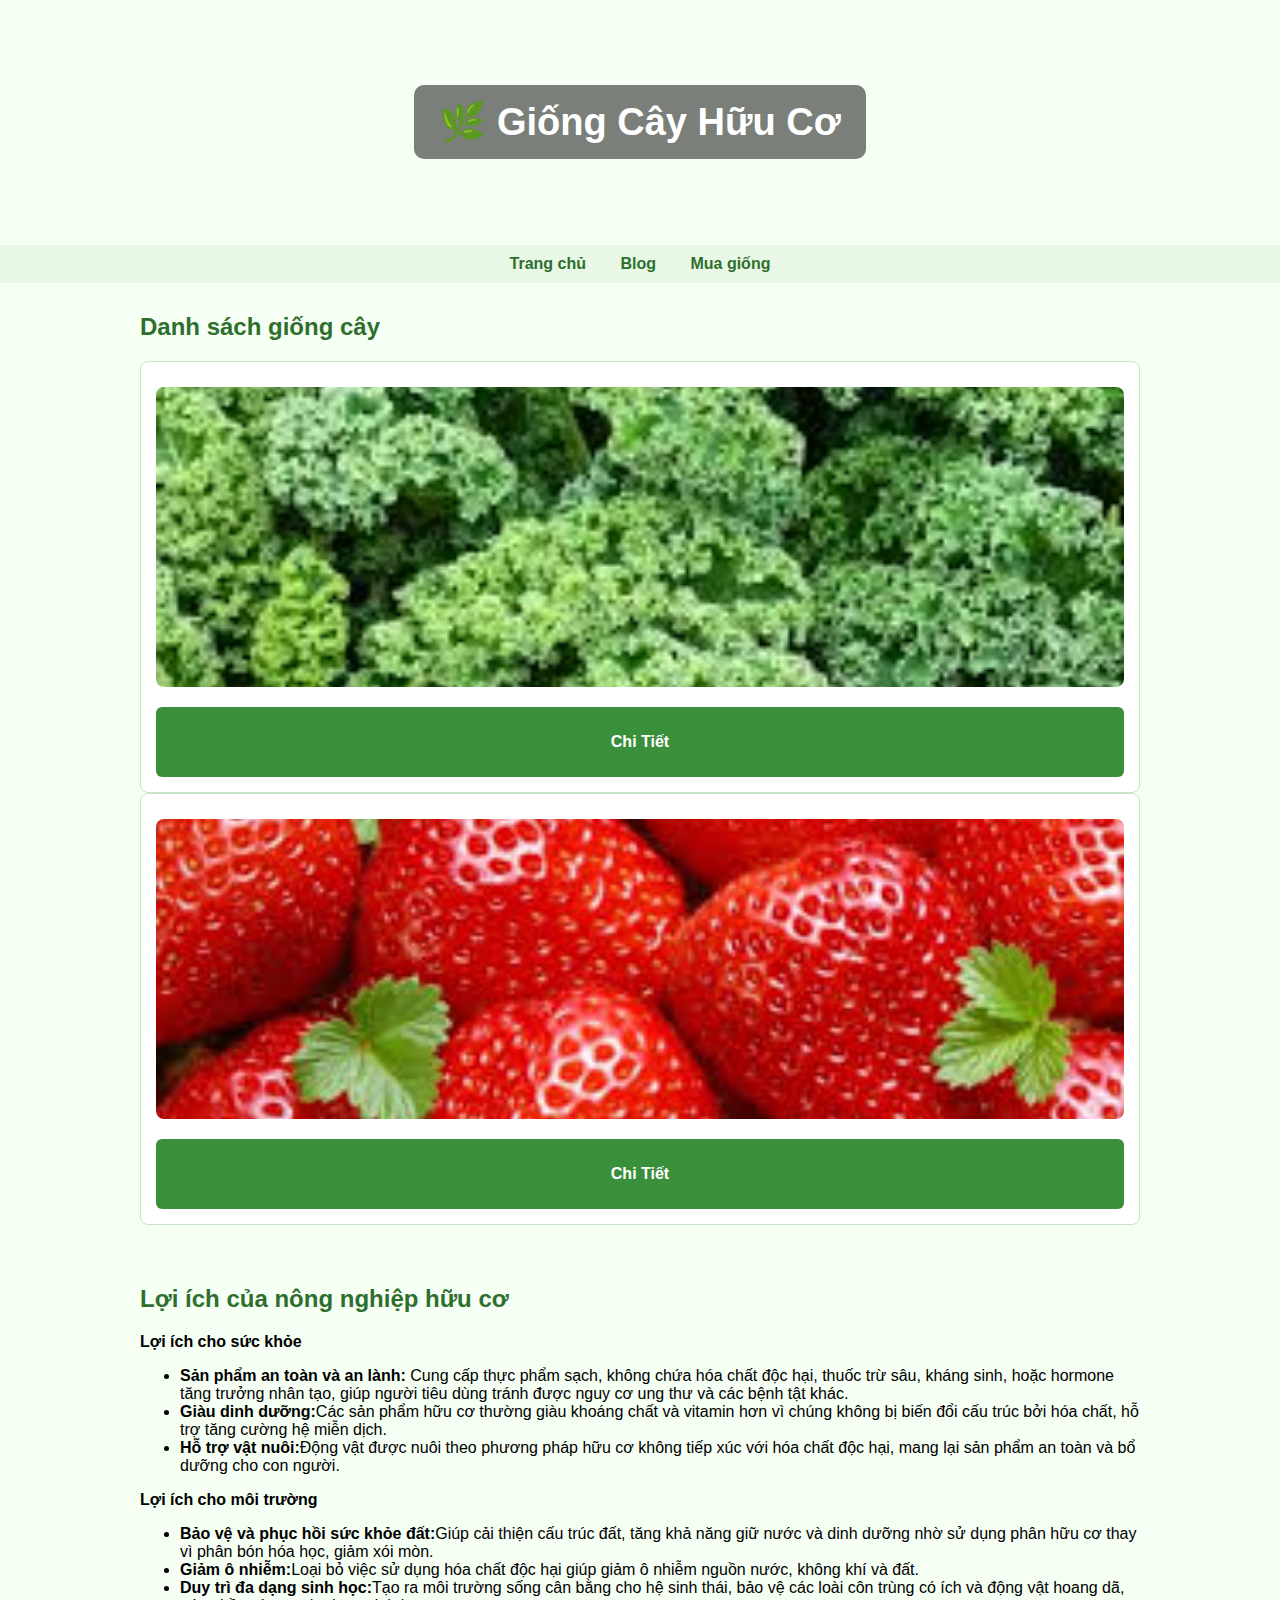
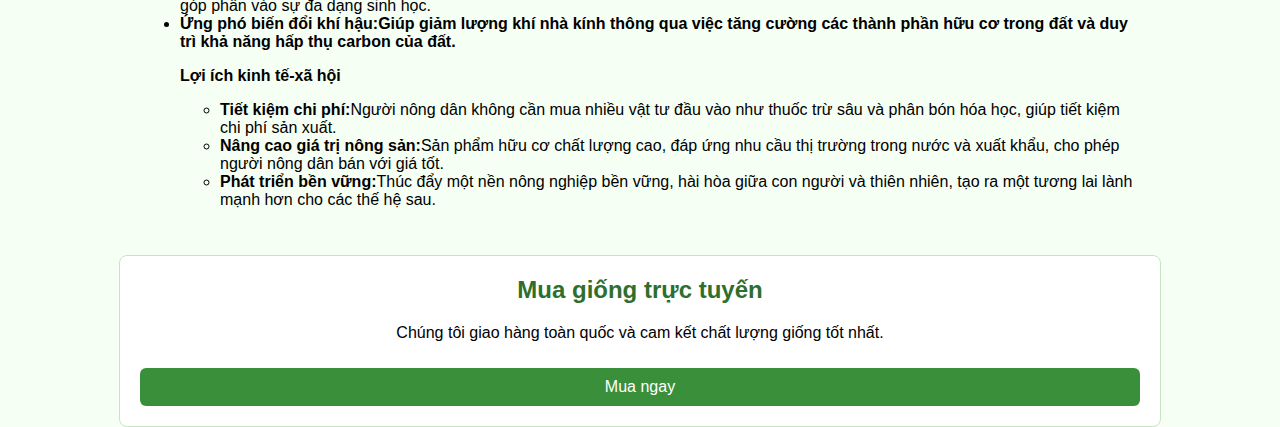
<file: index.html>
<!DOCTYPE html>
<html lang="vi">
<head>
    <meta charset="UTF-8">
    <title>Trang Chủ - Giống Cây Hữu Cơ</title>
    <style>
    </style>
    <link rel="stylesheet" href="./style.css">
</head>
<body>

<header>
    <h1>🌿 Giống Cây Hữu Cơ</h1>
</header>

<nav>
    <a href="index.html">Trang chủ</a>
    <a href="blog.html">Blog</a>
    <a href="muatructuyen.html">Mua giống</a>
</nav>

<section>
    <h2>Danh sách giống cây</h2>
    <div class="item-box">
            <a href="./chitiet.html">
            <img src="./caikalehuuco.jpg" class="product-img">
            <button><p><a href="chitiet.html">Chi Tiết</a></p></button>
            </a>
        </div>

        <div class="item-box">
            <a href="chitietdautayngot.html">
            <img src="./dautayngot.jpg" class="product-img">
            <button><p><a href="chitietdautayngot.html">Chi Tiết</a></p></button>
            </a>
        </div>

        
    </div>
</section>

<section>
    <h2>Lợi ích của nông nghiệp hữu cơ</h2>
    <p><strong>Lợi ích cho sức khỏe</strong></p>
    <ul>
        <li><strong>Sản phẩm an toàn và an lành:</strong> Cung cấp thực phẩm sạch, không chứa hóa chất độc hại, thuốc trừ sâu, kháng sinh, hoặc hormone tăng trưởng nhân tạo, giúp người tiêu dùng tránh được nguy cơ ung thư và các bệnh tật khác. </li>
        <li><strong>Giàu dinh dưỡng:</strong>Các sản phẩm hữu cơ thường giàu khoáng chất và vitamin hơn vì chúng không bị biến đổi cấu trúc bởi hóa chất, hỗ trợ tăng cường hệ miễn dịch. </li>
        <li><strong>Hỗ trợ vật nuôi:</strong>Động vật được nuôi theo phương pháp hữu cơ không tiếp xúc với hóa chất độc hại, mang lại sản phẩm an toàn và bổ dưỡng cho con người. </li>
    </ul>
    <p><strong>Lợi ích cho môi trường</strong></p>
    <ul>
        <li><strong>Bảo vệ và phục hồi sức khỏe đất:</strong>Giúp cải thiện cấu trúc đất, tăng khả năng giữ nước và dinh dưỡng nhờ sử dụng phân hữu cơ thay vì phân bón hóa học, giảm xói mòn. </li>
        <li><strong>Giảm ô nhiễm:</strong>Loại bỏ việc sử dụng hóa chất độc hại giúp giảm ô nhiễm nguồn nước, không khí và đất. </li>
        <li><strong>Duy trì đa dạng sinh học:</strong>Tạo ra môi trường sống cân bằng cho hệ sinh thái, bảo vệ các loài côn trùng có ích và động vật hoang dã, góp phần vào sự đa dạng sinh học. </li>
        <li><strong>Ứng phó biến đổi khí hậu:Giúp giảm lượng khí nhà kính thông qua việc tăng cường các thành phần hữu cơ trong đất và duy trì khả năng hấp thụ carbon của đất. </strong></li>
        <p><strong>Lợi ích kinh tế-xã hội</strong></p>
        <ul>
            <li><strong>Tiết kiệm chi phí:</strong>Người nông dân không cần mua nhiều vật tư đầu vào như thuốc trừ sâu và phân bón hóa học, giúp tiết kiệm chi phí sản xuất. </li>
            <li><strong>Nâng cao giá trị nông sản:</strong>Sản phẩm hữu cơ chất lượng cao, đáp ứng nhu cầu thị trường trong nước và xuất khẩu, cho phép người nông dân bán với giá tốt. </li>
            <li><strong>Phát triển bền vững:</strong>Thúc đẩy một nền nông nghiệp bền vững, hài hòa giữa con người và thiên nhiên, tạo ra một tương lai lành mạnh hơn cho các thế hệ sau. </li>
        </ul>
    </ul>
</section>

<section class="buy-box">
    <h2>Mua giống trực tuyến</h2>
    <p>Chúng tôi giao hàng toàn quốc và cam kết chất lượng giống tốt nhất.</p>
    <a href="muatructuyen.html"><button>Mua ngay</button></a>
</section>

</body>
</html>
</file>
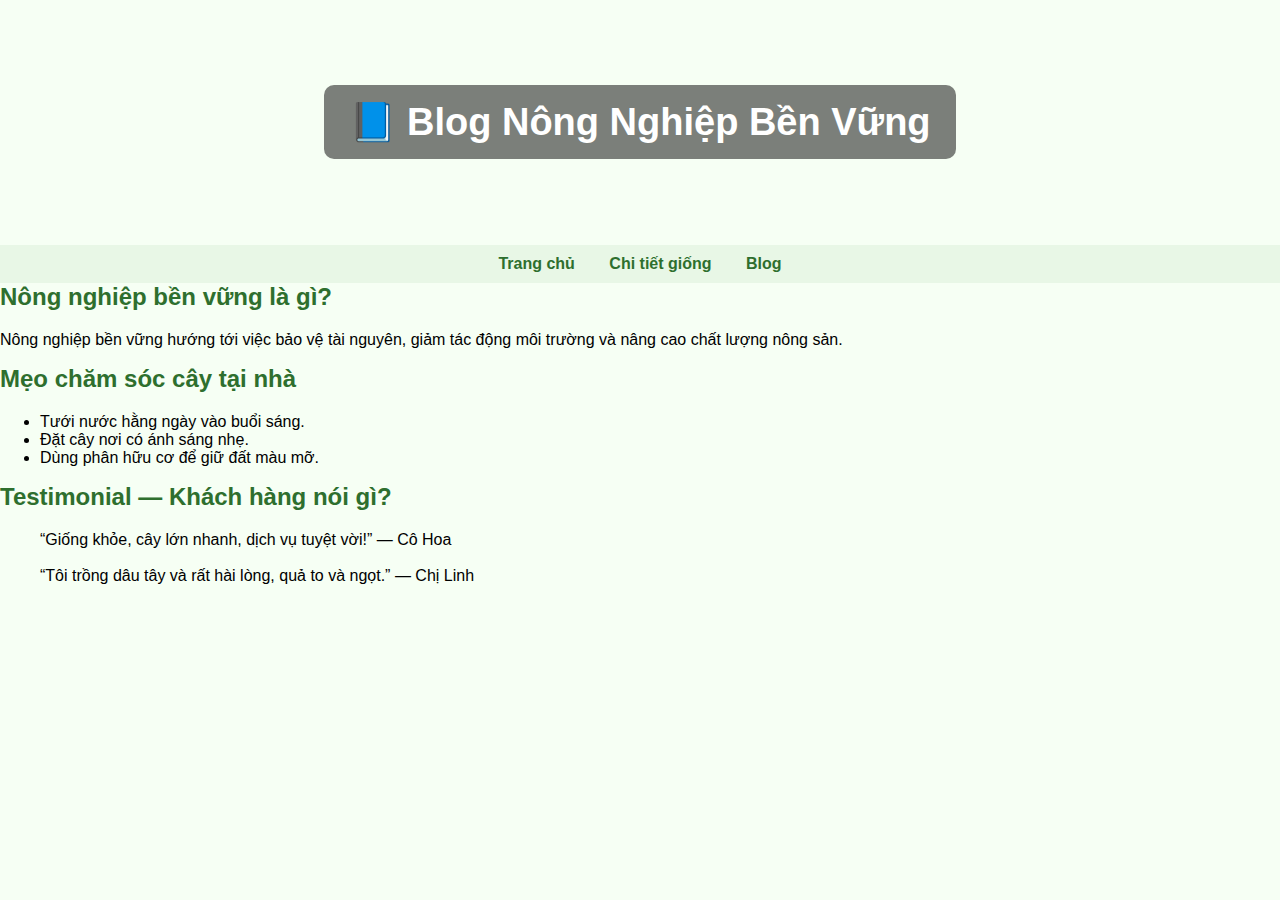
<file: blog.html>
<!DOCTYPE html>
<html lang="vi">
<head>
    <meta charset="UTF-8">
    <title>Blog Nông Nghiệp</title>
    <style>
    </style>
    <link rel="stylesheet" href="./style.css">
</head>
<body>

<header>
    <h1>📘 Blog Nông Nghiệp Bền Vững</h1>
</header>

<nav>
    <a href="index.html">Trang chủ</a>
    <a href="chitiet.html">Chi tiết giống</a>
    <a href="blog.html">Blog</a>
</nav>

<div class="container">

    <article>
        <h2>Nông nghiệp bền vững là gì?</h2>
        <p>Nông nghiệp bền vững hướng tới việc bảo vệ tài nguyên, giảm tác động môi trường và nâng cao chất lượng nông sản.</p>
    </article>

    <article>
        <h2>Mẹo chăm sóc cây tại nhà</h2>
        <ul>
            <li>Tưới nước hằng ngày vào buổi sáng.</li>
            <li>Đặt cây nơi có ánh sáng nhẹ.</li>
            <li>Dùng phân hữu cơ để giữ đất màu mỡ.</li>
        </ul>
    </article>

    <article>
        <h2>Testimonial — Khách hàng nói gì?</h2>
        <blockquote>
            “Giống khỏe, cây lớn nhanh, dịch vụ tuyệt vời!” — Cô Hoa<br><br>
            “Tôi trồng dâu tây và rất hài lòng, quả to và ngọt.” — Chị Linh
        </blockquote>
    </article>

</div>

</body>
</html>
</file>
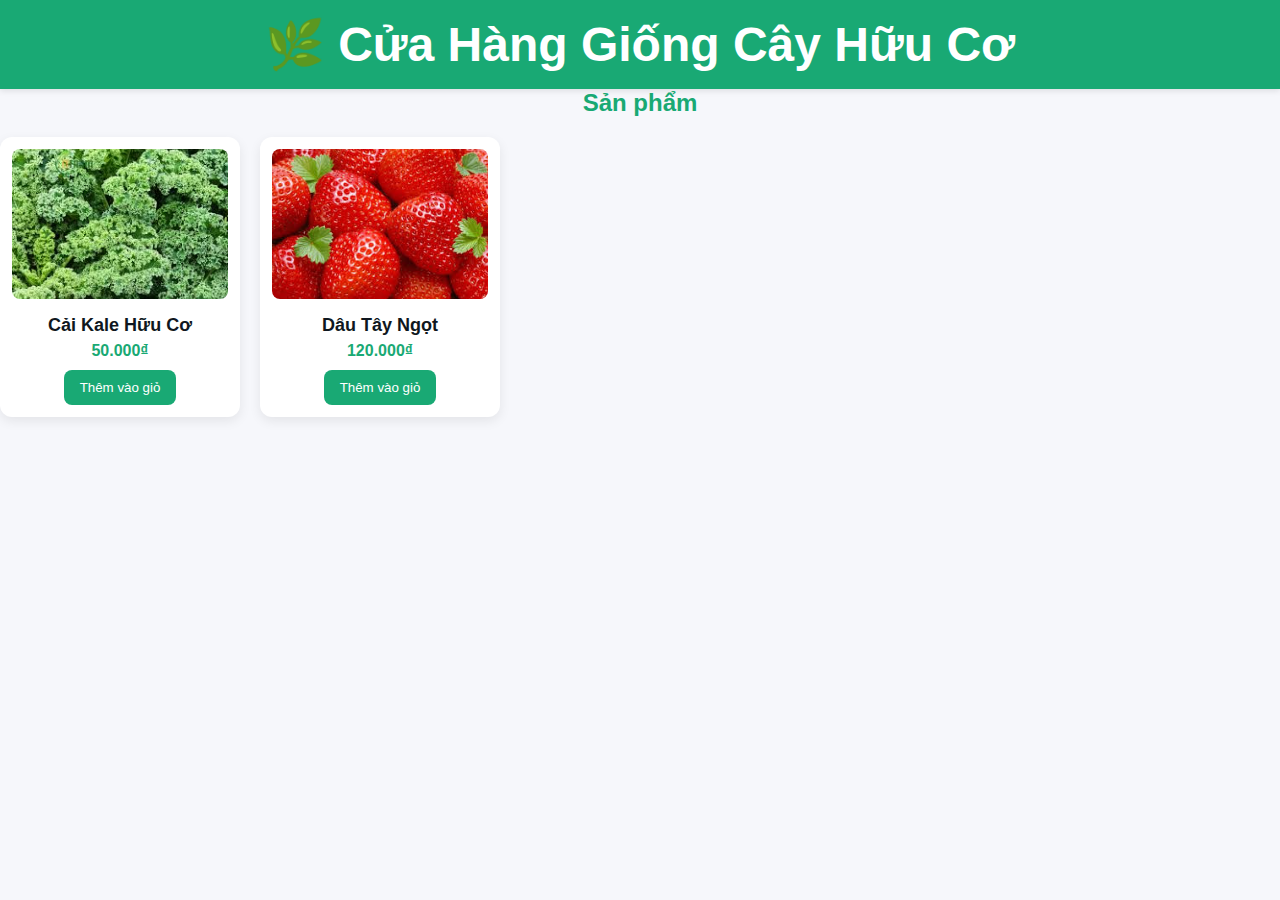
<file: muatructuyen.html>
<!DOCTYPE html>
<html lang="vi">
<head>
<meta charset="UTF-8">
<meta name="viewport" content="width=device-width, initial-scale=1">
<title>Mua trực tuyến - Giống Cây Hữu Cơ</title>
<style></style>
<link rel="stylesheet" href="./mele.css">
</head>
<body>

<header>
  <a href="index.html"><h1>🌿 Cửa Hàng Giống Cây Hữu Cơ</h1></a>
</header>

<h2>Sản phẩm</h2>
<div class="grid" id="productGrid"></div>

<script>
const products=[
  {id:1,title:'Cải Kale Hữu Cơ',price:50000,img:'./caikalehuuco.jpg'},
  {id:2,title:'Dâu Tây Ngọt',price:120000,img:'./dautayngot.jpg'}
];

let cart=[];

function formatVND(n){return new Intl.NumberFormat('vi-VN').format(n)+'₫';}

function renderProducts(){
  const grid=document.getElementById('productGrid');
  grid.innerHTML='';
  products.forEach(p=>{
    const div=document.createElement('div'); div.className='card';
    div.innerHTML=`
      <img src="${p.img}" alt="${p.title}">
      <h3>${p.title}</h3>
      <div class="price">${formatVND(p.price)}</div>
      <a href="thanhtoan.html">  <button class="btn" onclick="addToCart(${p.id})">Thêm vào giỏ</button></a>
    `;
    grid.appendChild(div);
  });
}

function addToCart(id){
  const exist=cart.find(c=>c.id===id);
  if(exist) exist.qty++;
  else cart.push({id,qty:1});
  localStorage.setItem('cart',JSON.stringify(cart));
  window.location.href='checkout.html';
}

renderProducts();
</script>

</body>
</html>
</file>
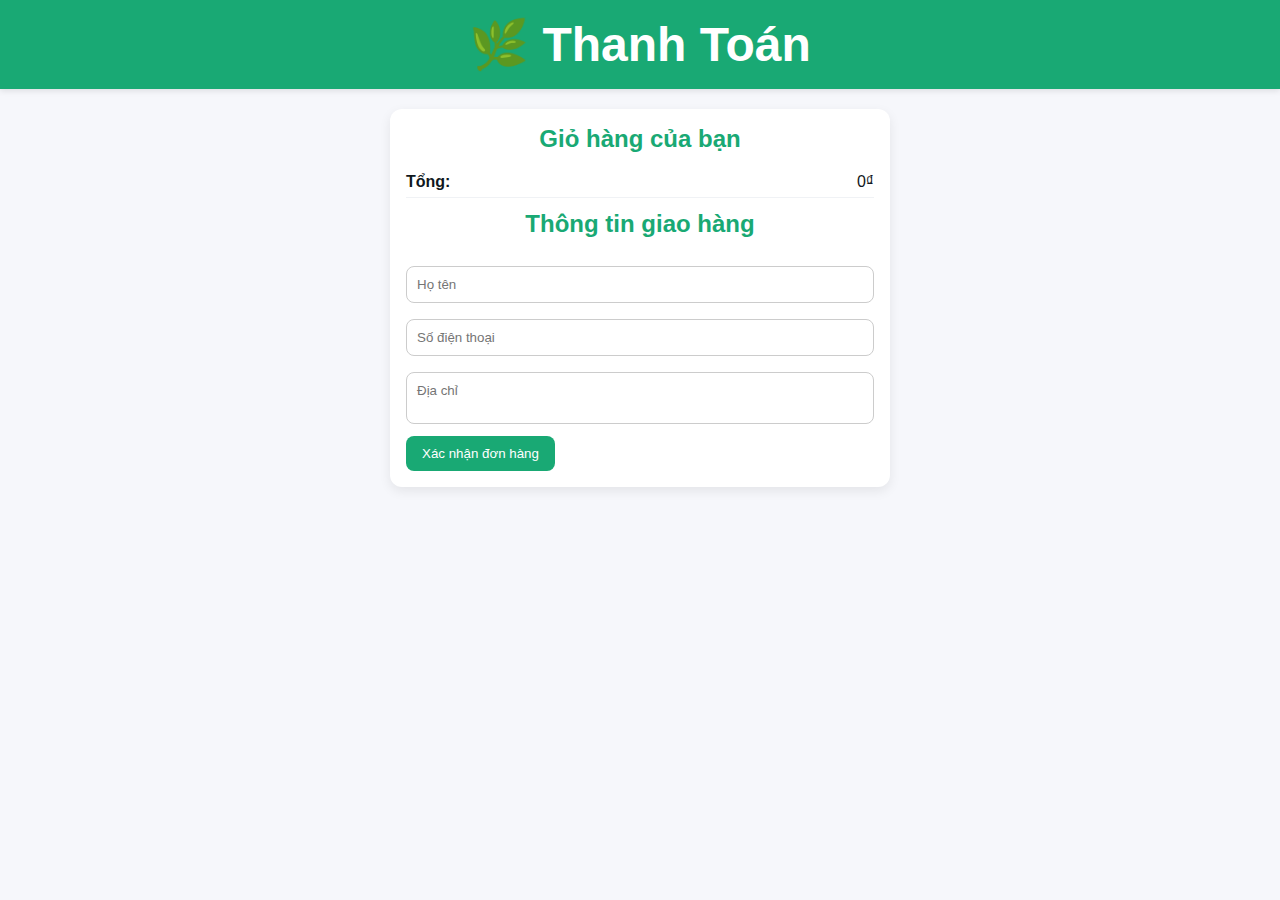
<file: thanhtoan.html>
<!DOCTYPE html>
<html lang="vi">
<head>
<meta charset="UTF-8">
<meta name="viewport" content="width=device-width, initial-scale=1">
<title>Thanh toán - Giống Cây Hữu Cơ</title>
<style>
</style>
<link rel="stylesheet" href="./mele.css">
</head>
<body>

<header>
  <h1>🌿 Thanh Toán</h1>
</header>

<div class="container">
  <h2>Giỏ hàng của bạn</h2>
  <div id="cartList"></div>
  <div class="cart-item"><strong>Tổng:</strong> <span id="cartTotal">0₫</span></div>

  <h2>Thông tin giao hàng</h2>
  <input id="name" placeholder="Họ tên">
  <input id="phone" placeholder="Số điện thoại">
  <textarea id="address" placeholder="Địa chỉ"></textarea>
  <button class="btn" onclick="confirmOrder()">Xác nhận đơn hàng</button>
</div>

<script>
const products=[
  {id:1,title:'Cải Kale Hữu Cơ',price:50000},
  {id:2,title:'Dâu Tây Ngọt',price:120000}
];
let cart=JSON.parse(localStorage.getItem('cart')||'[]');

function formatVND(n){return new Intl.NumberFormat('vi-VN').format(n)+'₫';}

function renderCart(){
  const cartList=document.getElementById('cartList');
  cartList.innerHTML='';
  let total=0;
  cart.forEach(item=>{
    const p=products.find(x=>x.id===item.id);
    total+=p.price*item.qty;
    const div=document.createElement('div'); div.className='cart-item';
    div.textContent=`${p.title} x${item.qty} - ${formatVND(p.price*item.qty)}`;
    cartList.appendChild(div);
  });
  document.getElementById('cartTotal').textContent=formatVND(total);
}

function confirmOrder(){
  const name=document.getElementById('name').value.trim();
  const phone=document.getElementById('phone').value.trim();
  const address=document.getElementById('address').value.trim();
  if(!name||!phone||!address){alert('Vui lòng điền đầy đủ thông tin');return;}
  alert('Đơn hàng của bạn đã được gửi (mẫu). Cảm ơn!');
  cart=[]; localStorage.setItem('cart',JSON.stringify(cart));
  window.location.href='index.html';
}

renderCart();
</script>

</body>
</html>
</file>
<file: style.css>
body {
    font-family: "Segoe UI", sans-serif;
    margin: 0;
    background: #f6fff4;
}

header {
    background: url('https://images.unsplash.com/photo-1501004318641-b39e6451bec6?auto=format&fit=crop&w=1600&q=60') center/cover;
    color: white;
    padding: 60px 20px;
    text-align: center;
}

header h1 {
    background: rgba(0,0,0,0.5);
    display: inline-block;
    padding: 15px 25px;
    border-radius: 10px;
    font-size: 38px;
}

nav {
    background: #e8f7e6;
    padding: 10px;
    text-align: center;
}

nav a {
    margin: 0 15px;
    color: #2e6f2e;
    text-decoration: none;
    font-weight: bold;
    transition: 0.25s;
}

nav a:hover {
    color: #3a8f3a;
}

section {
    padding: 30px;
    max-width: 1000px;
    margin: auto;
}

h2 {
    color: #2e6f2e;
    margin-top: 0;
}
.item-box {
    background: white;
    border: 1px solid #c7e5c5;
    border-radius: 8px;
    padding: 15px;
    text-align: center;
    transition: 0.3s;
}

.item-box:hover {
    transform: translateY(-5px);
    box-shadow: 0 4px 10px rgba(0,0,0,0.1);
}

.product-img {
    width: 100%;
    border-radius: 8px;
    margin: 10px 0;
    height: 300px;
    display: block;
     object-fit: cover;
}

button {
    background: #3a8f3a;
    color: white;
    padding: 10px 20px;
    border: none;
    border-radius: 6px;
    cursor: pointer;
    margin-top: 10px;
    width: 100%;
    font-size: 16px;
    transition: 0.3s;
}

button:hover {
    background: #2e6f2e;
}

button a {
    text-decoration: none;
    color: white;
    font-weight: bold;
}

.buy-box {
    background: white;
    padding: 20px;
    border-radius: 8px;
    border: 1px solid #c7e5c5;
    text-align: center;
}
</file>
<file: mele.css>
* {
  margin: 0;
  padding: 0;
  box-sizing: border-box;
  font-family: 'Arial', sans-serif;
}

body {
  background-color: #f6f7fb;
  color: #0f1720;
}

a {
  text-decoration: none;
  color: inherit;
}

header {
  background-color: #19a974;
  color: white;
  padding: 16px 24px;
  text-align: center;
  font-size: 24px;
  font-weight: 700;
  box-shadow: 0 2px 6px rgba(0,0,0,0.1);
}

nav {
  display: flex;
  justify-content: center;
  background: #ffffff;
  padding: 12px 0;
  box-shadow: 0 2px 4px rgba(0,0,0,0.05);
}

nav a {
  margin: 0 16px;
  font-weight: 500;
  color: #19a974;
  transition: 0.3s;
}

nav a:hover {
  color: #0f9c6e;
}

section {
  max-width: 960px;
  margin: 24px auto;
  padding: 0 16px;
}

h2 {
  text-align: center;
  margin-bottom: 20px;
  color: #19a974;
}

.grid {
  display: grid;
  grid-template-columns: repeat(auto-fill,minmax(220px,1fr));
  gap: 20px;
}

.card {
  background: #ffffff;
  border-radius: 12px;
  padding: 12px;
  box-shadow: 0 4px 12px rgba(0,0,0,0.08);
  text-align: center;
  transition: transform 0.2s, box-shadow 0.2s;
}

.card:hover {
  transform: translateY(-4px);
  box-shadow: 0 8px 18px rgba(0,0,0,0.12);
}

.card img {
  width: 100%;
  height: 150px;
  object-fit: cover;
  border-radius: 8px;
}

.card h3 {
  margin: 12px 0 6px;
  font-size: 18px;
  color: #0f1720;
}

.price {
  font-weight: 700;
  color: #19a974;
  margin-bottom: 10px;
}

.btn {
  background: #19a974;
  color: white;
  border: none;
  padding: 10px 16px;
  border-radius: 8px;
  cursor: pointer;
  font-weight: 500;
  transition: 0.3s;
}

.btn:hover {
  background: #0f9c6e;
}

.cart-panel, .container {
  background: #ffffff;
  border-radius: 12px;
  padding: 16px;
  box-shadow: 0 4px 12px rgba(0,0,0,0.08);
  max-width: 500px;
  margin: 20px auto;
}

.cart-item {
  display: flex;
  justify-content: space-between;
  margin-bottom: 12px;
  padding-bottom: 6px;
  border-bottom: 1px solid #f0f2f5;
}

.cart-item img {
  width: 60px;
  height: 60px;
  object-fit: cover;
  border-radius: 8px;
  margin-right: 12px;
}

input, textarea {
  width: 100%;
  padding: 10px;
  margin: 8px 0;
  border-radius: 8px;
  border: 1px solid #ccc;
}

textarea {
  resize: none;
}

@media (max-width: 600px) {
  .grid {
    grid-template-columns: 1fr;
  }
  nav {
    flex-direction: column;
  }
  nav a {
    margin: 8px 0;
  }
}
</file>
